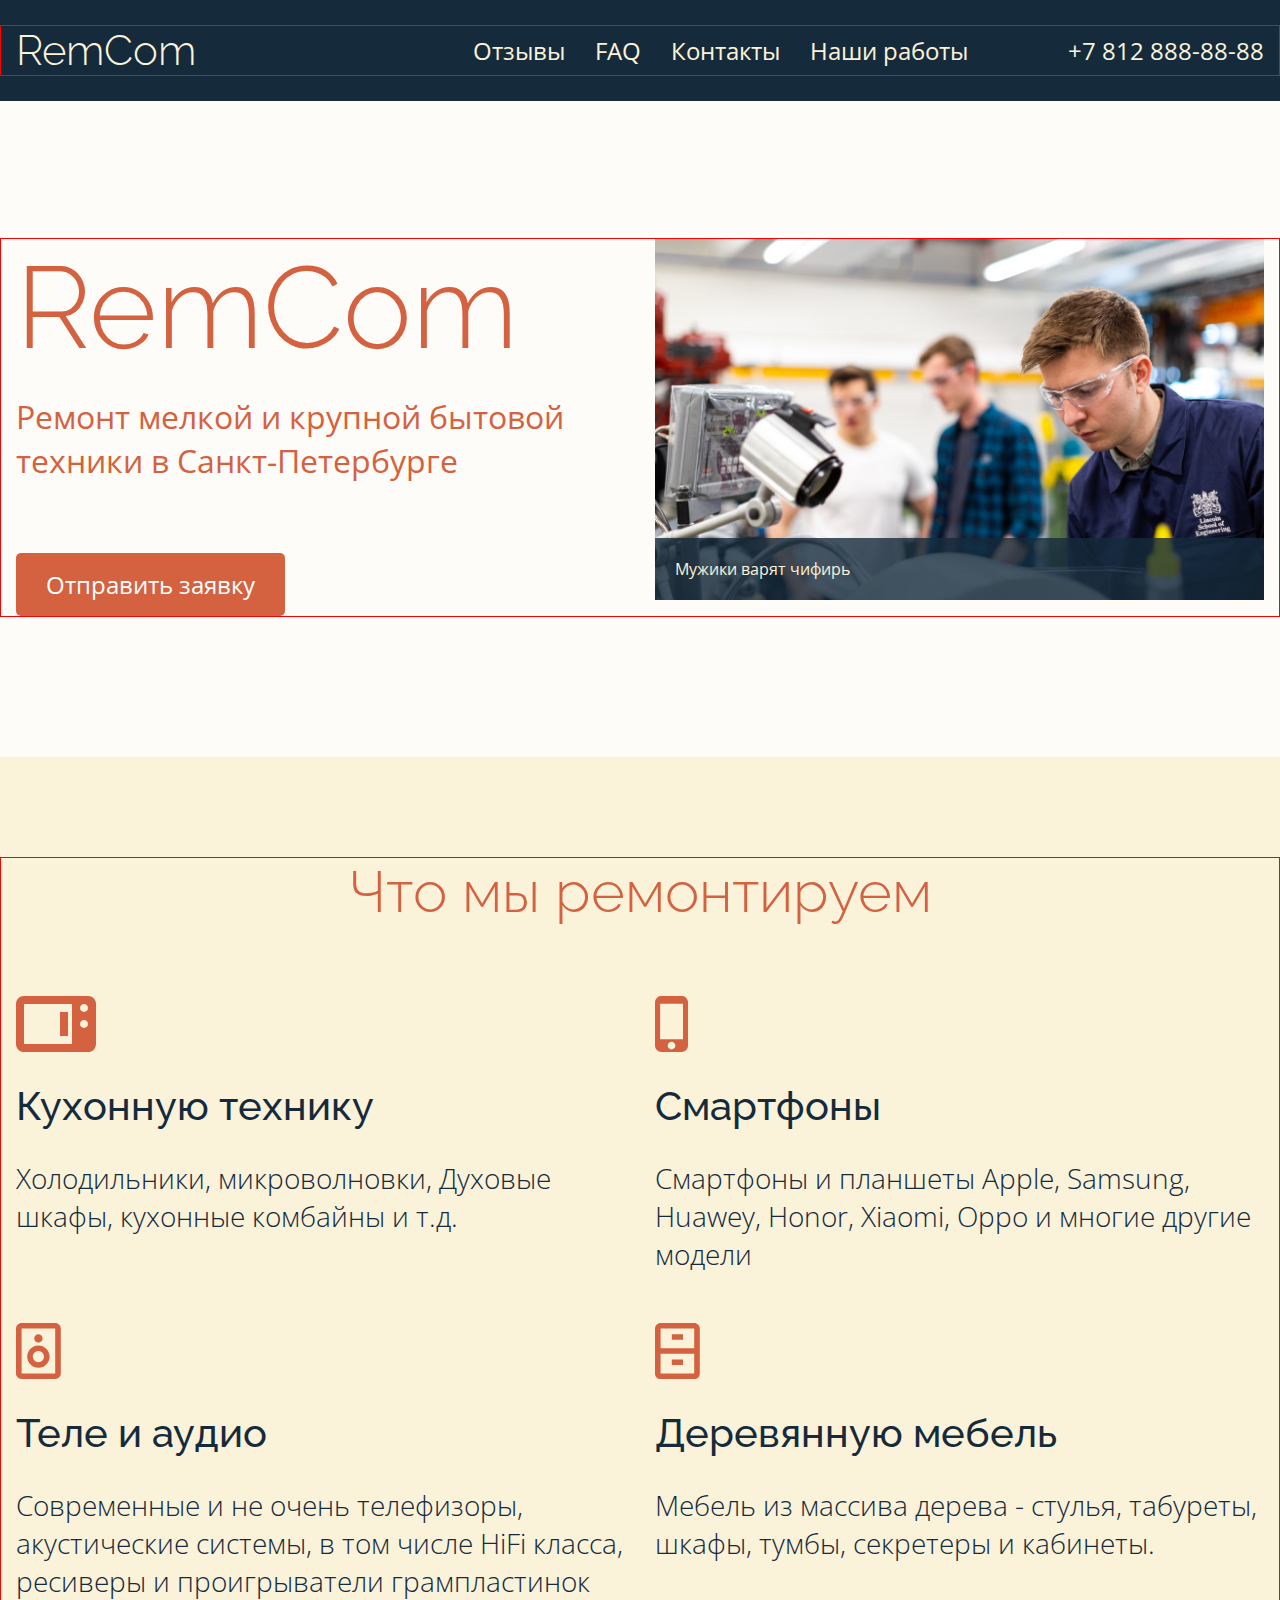
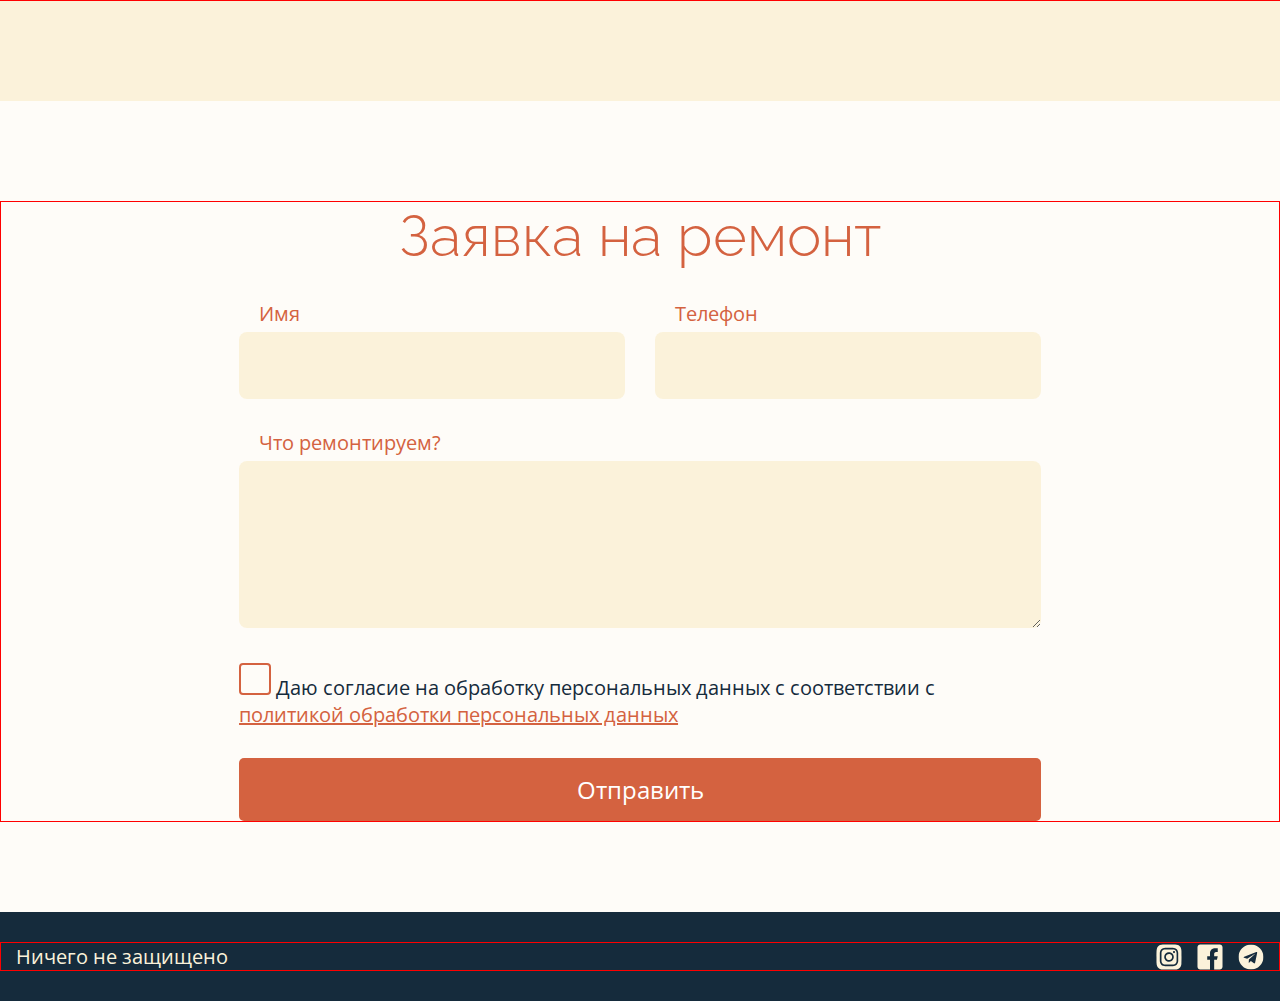
<file: www/index.html>
<!doctype html>
<html lang="ru">

<head>
  <meta charset="UTF-8">
  <meta name="viewport" content="width=device-width, initial-scale=1.0">
  <title>RemCom - главная</title>
  <link rel="stylesheet" href="style/style.css">
</head>

<body>
  <header class="header">
    <div class="header-inner">
      <div class="header-wrap">
        <a href="index.html" class="header-logo">RemCom</a>
        <nav class="nav js-nav">
          <ul>
            <li>
              <a href="reviews.html">Отзывы</a>
            </li>
            <li>
              <a href="faq.html">FAQ</a>
            </li>
            <li>
              <a href="contacts.html">Контакты</a>
            </li>
            <li>
              <a href="works.html">Наши работы</a>
            </li>
          </ul>

        </nav>
        <a href="tel:+78128888888" class="header-phone">+7 812 888-88-88</a>
        <button class="header-burger js-header-burger">menu</button>
      </div>
    </div>
  </header>

  <main>
    <section class="promo">
      <div class="promo-inner">
        <div class="promo-wrap">
          <div class="promo-desc">
            <h1 class="promo-title">
              <span>RemCom</span>
              Ремонт мелкой и крупной бытовой техники в Санкт-Петербурге
            </h1>
            <a href="#" class="btn btn-promo-desc">Отправить заявку</a>
          </div>
          <div class="promo-media">
            <figure class="promo-figure">
              <img src="images/promo-photo.jpg" alt="" class="promo-img">
              <figcaption class="promo-img-desc">Мужики варят чифирь</figcaption>
            </figure>
            <a href="#" class="btn btn-promo-media">Отправить заявку</a>
          </div>
        </div>
      </div>
    </section>

    <section class="services">
      <div class="services-inner">
        <h2 class="services-title">Что мы ремонтируем</h2>
        <ul class="services-list">
          <li class="services-item">
            <i class="services-icon" style="background-image: url('images/icon-microwave.svg');"></i>
            <h3 class="services-caption">Кухонную технику</h3>
            <p class="services-text">Холодильники, микроволновки,
              Духовые шкафы, кухонные комбайны и т.д.</p>
          </li>
          <li class="services-item">
            <i class="services-icon" style="background-image: url('images/icon-phone.svg');"></i>
            <h3 class="services-caption">Смартфоны</h3>
            <p class="services-text">Смартфоны и планшеты Apple, Samsung,
              Huawey, Honor, Xiaomi, Oppo и многие другие модели</p>
          </li>
          <li class="services-item">
            <i class="services-icon" style="background-image: url('images/icon-speaker.svg');"></i>
            <h3 class="services-caption">Теле и аудио</h3>
            <p class="services-text">Современные и не очень телефизоры, акустические системы, в том числе HiFi класса,
              ресиверы и проигрыватели грампластинок</p>
          </li>
          <li class="services-item">
            <i class="services-icon" style="background-image: url('images/icon-wood.svg');"></i>
            <h3 class="services-caption">Деревянную мебель</h3>
            <p class="services-text">Мебель из массива дерева - стулья, табуреты, шкафы, тумбы, секретеры и кабинеты.
            </p>
          </li>
        </ul>
      </div>
    </section>

    <section class="order">
      <div class="order-inner">
        <h2 class="order-title">Заявка на ремонт</h2>

        <form action="" class="form">
          <div class="form-field form-field-half">
            <label for="name" class="form-label">Имя</label>
            <input id="name" name="name" type="button" class="form-input">
          </div>
          <div class="form-field form-field-half">
            <label for="phone" class="form-label">Телефон</label>
            <input id="phone" name="phone" type="tel" class="form-input">
          </div>
          <div class="form-field">
            <label for="message" class="form-label">Что ремонтируем?</label>
            <textarea name="message" id="message" class="form-textarea"></textarea>
          </div>
          <div class="form-field">
            <input id="agree" name="agree" type="checkbox" class="form-checkbox">
            <label for="agree" class="form-checkbox-text">
              <i class="form-icon-check"></i>
              Даю согласие на обработку персональных данных с соответствии с
              <a href="#">политикой обработки персональных данных</a>
            </label>
          </div>
          <div class="form-field">
            <button type="submit" class="btn btn-full">Отправить</button>
          </div>
        </form>
      </div>
    </section>
  </main>

  <footer class="footer">
    <div class="footer-inner">
      <div class="footer-wrap">
        <p class="copyright">Ничего не защищено</p>
        <ul class="social">
          <li class="social-item">
            <a href="#" style="background-image: url('images/icon-insta.svg');" title="Листай нас в инсте*"
              class="social-link js-social-link"></a>
          </li>
          <li class="social-item">
            <a href="#" title="Подпишись на нас в Fb*" class="social-link js-social-link"
              style="background-image: url('images/icon-fb.svg');"></a>
          </li>
          <li class="social-item">
            <a href="#" title="Присоединяйся к нам в Telegram" class="social-link js-social-link"
              style="background-image: url('images/icon-telega.svg');"></a>
          </li>
        </ul>
      </div>
    </div>
  </footer>

  <script src="scripts/jquery-3.6.4.min.js"></script>
  <script src="scripts/slick.min.js"></script>
  <script src="scripts/script.js"></script>
</body>

</html>
</file>
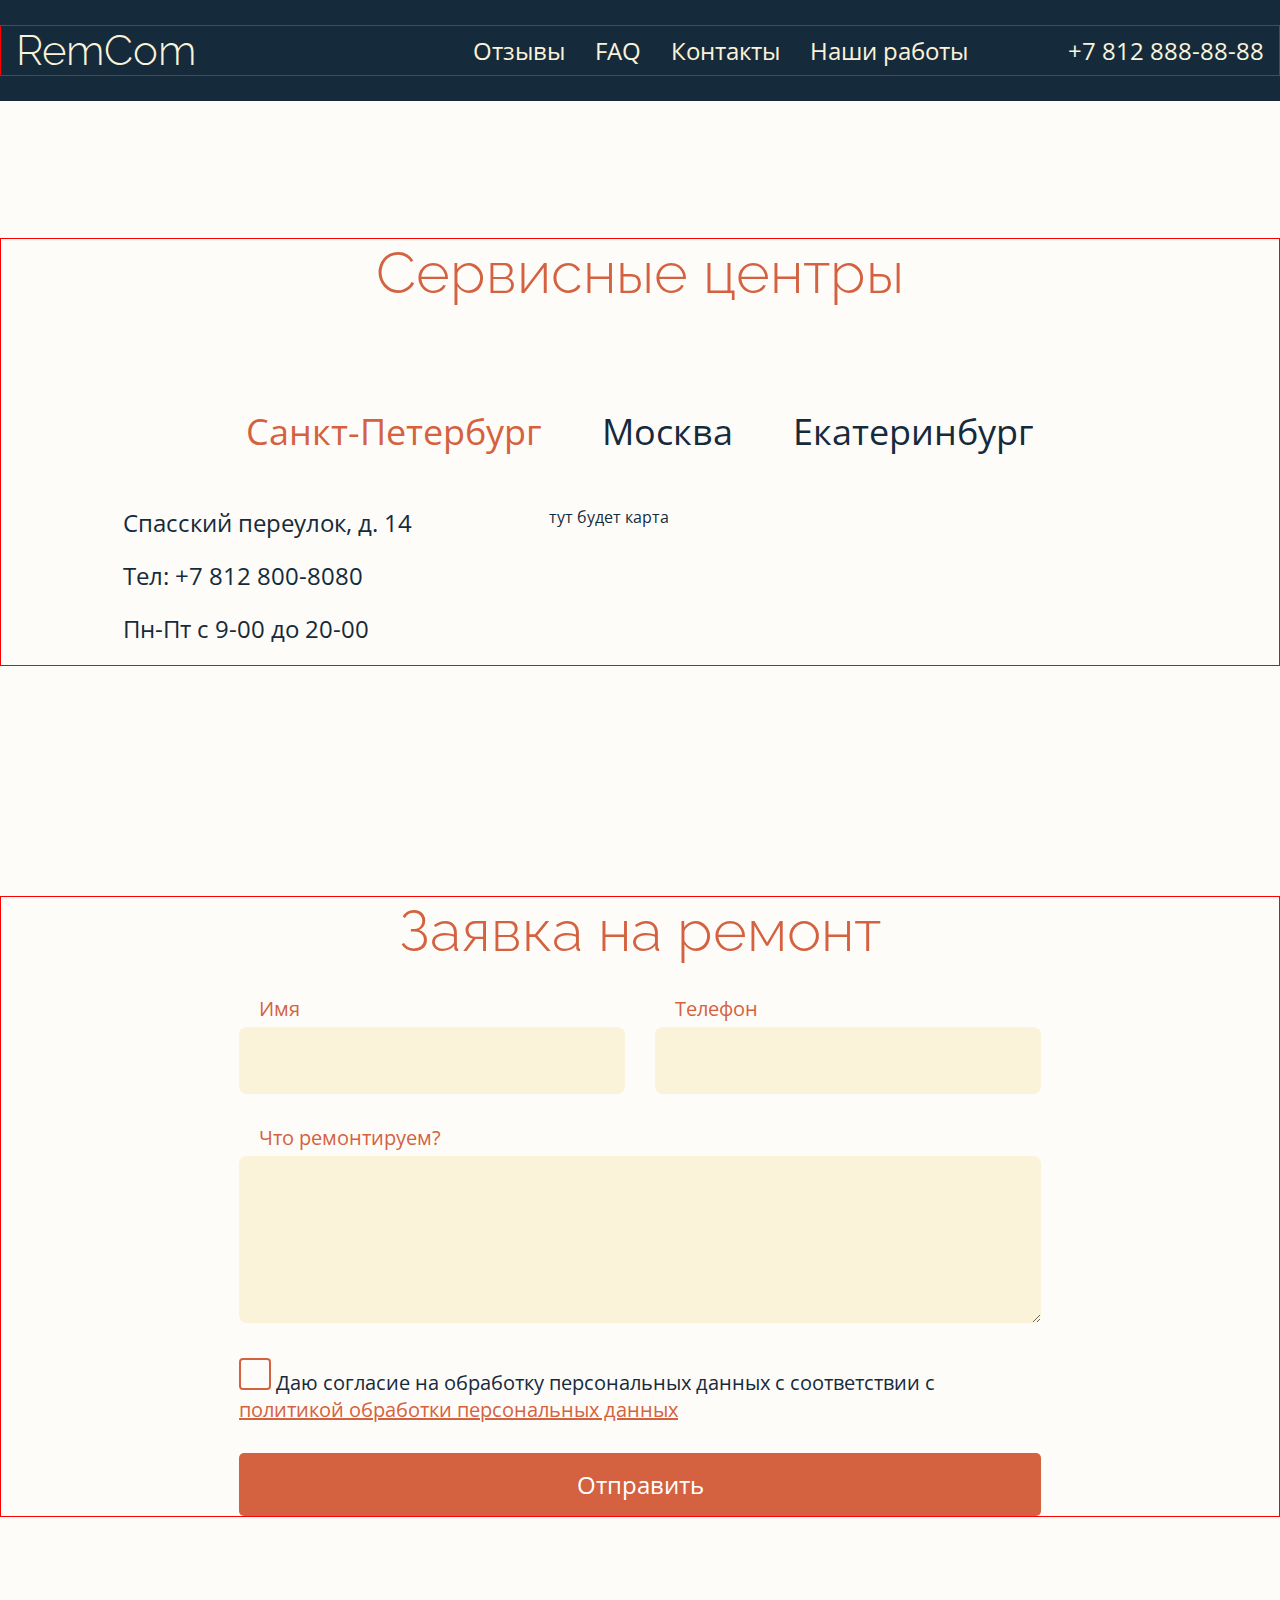
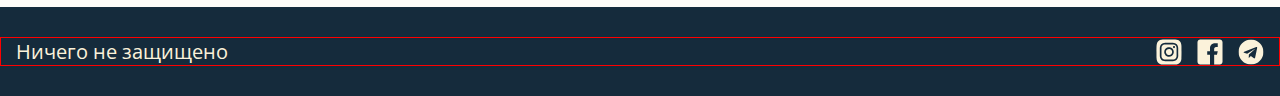
<file: www/contacts.html>
<!doctype html>
<html lang="ru">

<head>
  <meta charset="UTF-8">
  <meta name="viewport" content="width=device-width, initial-scale=1.0">
  <title>Контакты</title>
  <link rel="stylesheet" href="style/style.css">
</head>

<body>
  <header class="header">
    <div class="header-inner">
      <div class="header-wrap">
        <a href="index.html" class="header-logo">RemCom</a>
        <nav class="nav js-nav">
          <ul>
            <li>
              <a href="reviews.html">Отзывы</a>
            </li>
            <li>
              <a href="faq.html">FAQ</a>
            </li>
            <li>
              <a href="contacts.html">Контакты</a>
            </li>
            <li>
              <a href="works.html">Наши работы</a>
            </li>
          </ul>

        </nav>
        <a href="tel:+78128888888" class="header-phone">+7 812 888-88-88</a>
        <button class="header-burger js-header-burger">menu</button>
      </div>
    </div>
  </header>

  <main>
    <section class="contacts">
      <div class="contacts-inner">
        <h1 class="contacts-title">Сервисные центры</h1>

        <ul class="filter">
          <li class="filter-item">
            <a href="#" class="filter-link active js-tabs-link">Санкт-Петербург</a>
          </li>
          <li class="filter-item">
            <a href="#" class="filter-link js-tabs-link">Москва</a>
          </li>
          <li class="filter-item">
            <a href="#" class="filter-link js-tabs-link">Екатеринбург</a>
          </li>
        </ul>

        <div class="contact-item js-contacts-item active">
          <div class="contact-info">
            <p>Спасский переулок, д. 14</p>
            <p>Тел: <a href="tel:+78128008080">+7 812 800-8080</a></p>
            <p>Пн-Пт с 9-00 до 20-00</p>
          </div>
          <div class="contact-map">
            тут будет карта
          </div>
        </div>
        <div class="contact-item js-contacts-item">
          <div class="contact-info">
            <p>Московский переулок, д. 14</p>
            <p>Тел: <a href="tel:+78128008080">+7 812 800-8080</a></p>
            <p>Пн-Пт с 9-00 до 20-00</p>
          </div>
          <div class="contact-map">
            тут будет карта
          </div>
        </div>
        <div class="contact-item js-contacts-item">
          <div class="contact-info">
            <p>Екатеринбургский переулок, д. 14</p>
            <p>Тел: <a href="tel:+78128008080">+7 812 800-8080</a></p>
            <p>Пн-Пт с 9-00 до 20-00</p>
          </div>
          <div class="contact-map">
            тут будет карта
          </div>
        </div>
      </div>
    </section>

    <section class="order">
      <div class="order-inner">
        <h2 class="order-title">Заявка на ремонт</h2>

        <form action="" class="form">
          <div class="form-field form-field-half">
            <label for="name" class="form-label">Имя</label>
            <input id="name" name="name" type="button" class="form-input">
          </div>
          <div class="form-field form-field-half">
            <label for="phone" class="form-label">Телефон</label>
            <input id="phone" name="phone" type="tel" class="form-input">
          </div>
          <div class="form-field">
            <label for="message" class="form-label">Что ремонтируем?</label>
            <textarea name="message" id="message" class="form-textarea"></textarea>
          </div>
          <div class="form-field">
            <input id="agree" name="agree" type="checkbox" class="form-checkbox">
            <label for="agree" class="form-checkbox-text">
              <i class="form-icon-check"></i>
              Даю согласие на обработку персональных данных с соответствии с
              <a href="#">политикой обработки персональных данных</a>
            </label>
          </div>
          <div class="form-field">
            <button type="submit" class="btn btn-full">Отправить</button>
          </div>
        </form>
      </div>
    </section>
  </main>

  <footer class="footer">
    <div class="footer-inner">
      <div class="footer-wrap">
        <p class="copyright">Ничего не защищено</p>
        <ul class="social">
          <li class="social-item">
            <a href="#" style="background-image: url('images/icon-insta.svg');" title="Листай нас в инсте*"
              class="social-link"></a>
          </li>
          <li class="social-item">
            <a href="#" title="Подпишись на нас в Fb*" class="social-link"
              style="background-image: url('images/icon-fb.svg');"></a>
          </li>
          <li class="social-item">
            <a href="#" title="Присоединяйся к нам в Telegram" class="social-link"
              style="background-image: url('images/icon-telega.svg');"></a>
          </li>
        </ul>
      </div>
    </div>
  </footer>

  <script src="scripts/jquery-3.6.4.min.js"></script>
  <script src="scripts/slick.min.js"></script>
  <script src="scripts/script.js"></script>
</body>

</html>
</file>
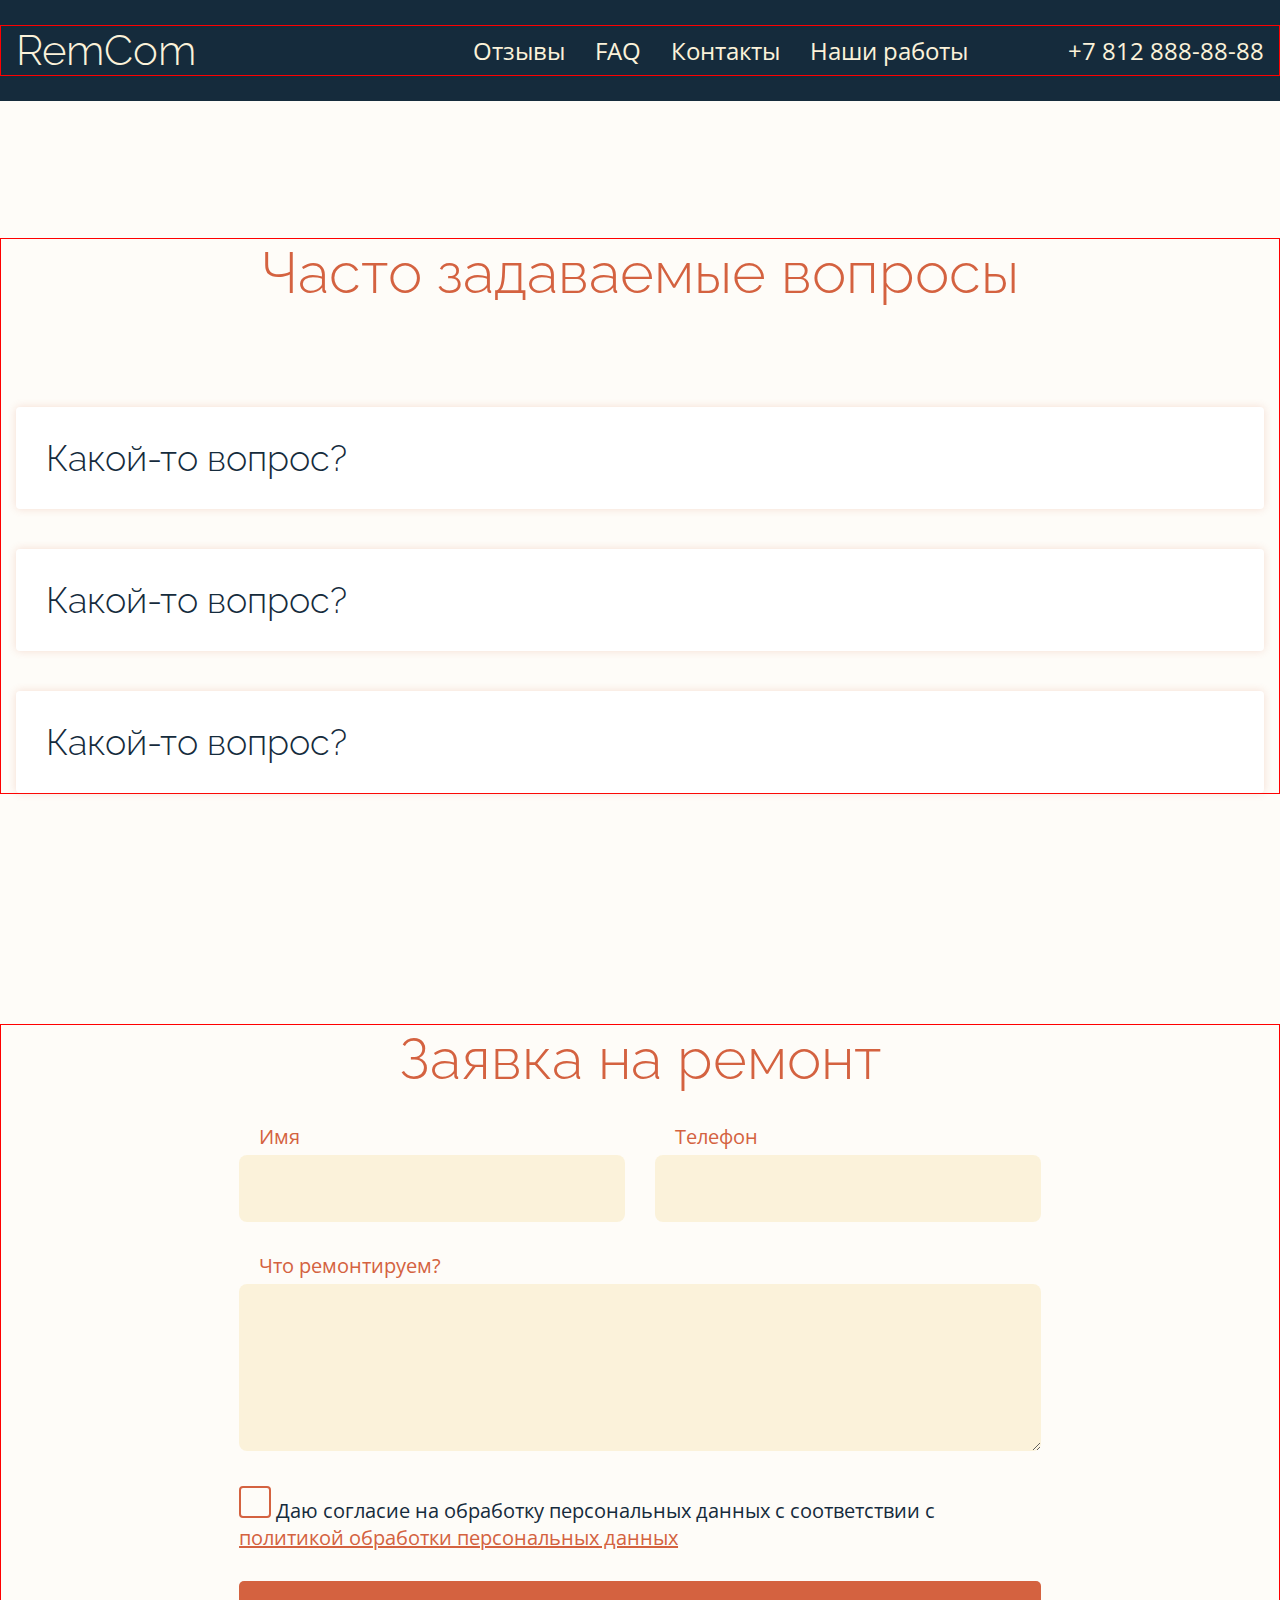
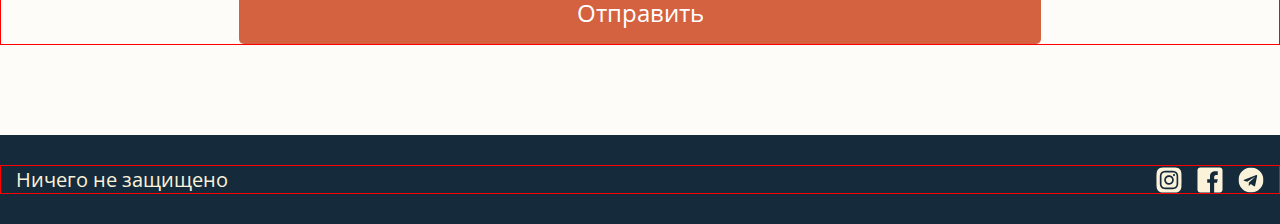
<file: www/faq.html>
<!doctype html>
<html lang="ru">

<head>
  <meta charset="UTF-8">
  <meta name="viewport" content="width=device-width, initial-scale=1.0">
  <title>FAQ</title>
  <link rel="stylesheet" href="style/style.css">
</head>

<body>
  <header class="header">
    <div class="header-inner">
      <div class="header-wrap">
        <a href="index.html" class="header-logo">RemCom</a>
        <nav class="nav js-nav">
          <ul>
            <li>
              <a href="reviews.html">Отзывы</a>
            </li>
            <li>
              <a href="faq.html">FAQ</a>
            </li>
            <li>
              <a href="contacts.html">Контакты</a>
            </li>
            <li>
              <a href="works.html">Наши работы</a>
            </li>
          </ul>

        </nav>
        <a href="tel:+78128888888" class="header-phone">+7 812 888-88-88</a>
        <button class="header-burger js-header-burger">menu</button>
      </div>
    </div>
  </header>

  <main>
    <section class="faq">
      <div class="faq-inner">
        <h1 class="faq-title">Часто задаваемые вопросы</h1>

        <div class="faq-content">

          <div class="accordion">
            <button class="accordion-btn js-accordion-btn">Какой-то вопрос?</button>
            <div class="accordion-answer">
              <p>Lorem ipsum dolor sit amet consectetur adipisicing elit. Aliquam sed ad, corrupti culpa eligendi
                assumenda odit aut sapiente optio? Est consectetur nostrum recusandae ut eaque, minus in explicabo?
                Dolorem, repellendus!</p>
            </div>
          </div>

          <div class="accordion">
            <button class="accordion-btn js-accordion-btn">Какой-то вопрос?</button>
            <div class="accordion-answer">
              <p>Lorem ipsum dolor sit amet consectetur adipisicing elit. Aliquam sed ad, corrupti culpa eligendi
                assumenda odit aut sapiente optio? Est consectetur nostrum recusandae ut eaque, minus in explicabo?
                Dolorem, repellendus!</p>
            </div>
          </div>

          <div class="accordion">
            <button class="accordion-btn js-accordion-btn">Какой-то вопрос?</button>
            <div class="accordion-answer">
              <p>Lorem ipsum dolor sit amet consectetur adipisicing elit. Aliquam sed ad, corrupti culpa eligendi
                assumenda odit aut sapiente optio? Est consectetur nostrum recusandae ut eaque, minus in explicabo?
                Dolorem, repellendus!</p>
            </div>
          </div>

        </div>
      </div>
    </section>

    <section class="order">
      <div class="order-inner">
        <h2 class="order-title">Заявка на ремонт</h2>

        <form action="" class="form">
          <div class="form-field form-field-half">
            <label for="name" class="form-label">Имя</label>
            <input id="name" name="name" type="button" class="form-input">
          </div>
          <div class="form-field form-field-half">
            <label for="phone" class="form-label">Телефон</label>
            <input id="phone" name="phone" type="tel" class="form-input">
          </div>
          <div class="form-field">
            <label for="message" class="form-label">Что ремонтируем?</label>
            <textarea name="message" id="message" class="form-textarea"></textarea>
          </div>
          <div class="form-field">
            <input id="agree" name="agree" type="checkbox" class="form-checkbox">
            <label for="agree" class="form-checkbox-text">
              <i class="form-icon-check"></i>
              Даю согласие на обработку персональных данных с соответствии с
              <a href="#">политикой обработки персональных данных</a>
            </label>
          </div>
          <div class="form-field">
            <button type="submit" class="btn btn-full">Отправить</button>
          </div>
        </form>
      </div>
    </section>
  </main>

  <footer class="footer">
    <div class="footer-inner">
      <div class="footer-wrap">
        <p class="copyright">Ничего не защищено</p>
        <ul class="social">
          <li class="social-item">
            <a href="#" style="background-image: url('images/icon-insta.svg');" title="Листай нас в инсте*"
              class="social-link"></a>
          </li>
          <li class="social-item">
            <a href="#" title="Подпишись на нас в Fb*" class="social-link"
              style="background-image: url('images/icon-fb.svg');"></a>
          </li>
          <li class="social-item">
            <a href="#" title="Присоединяйся к нам в Telegram" class="social-link"
              style="background-image: url('images/icon-telega.svg');"></a>
          </li>
        </ul>
      </div>
    </div>
  </footer>

  <script src="scripts/jquery-3.6.4.min.js"></script>
  <script src="scripts/slick.min.js"></script>
  <script src="scripts/script.js"></script>
</body>

</html>
</file>
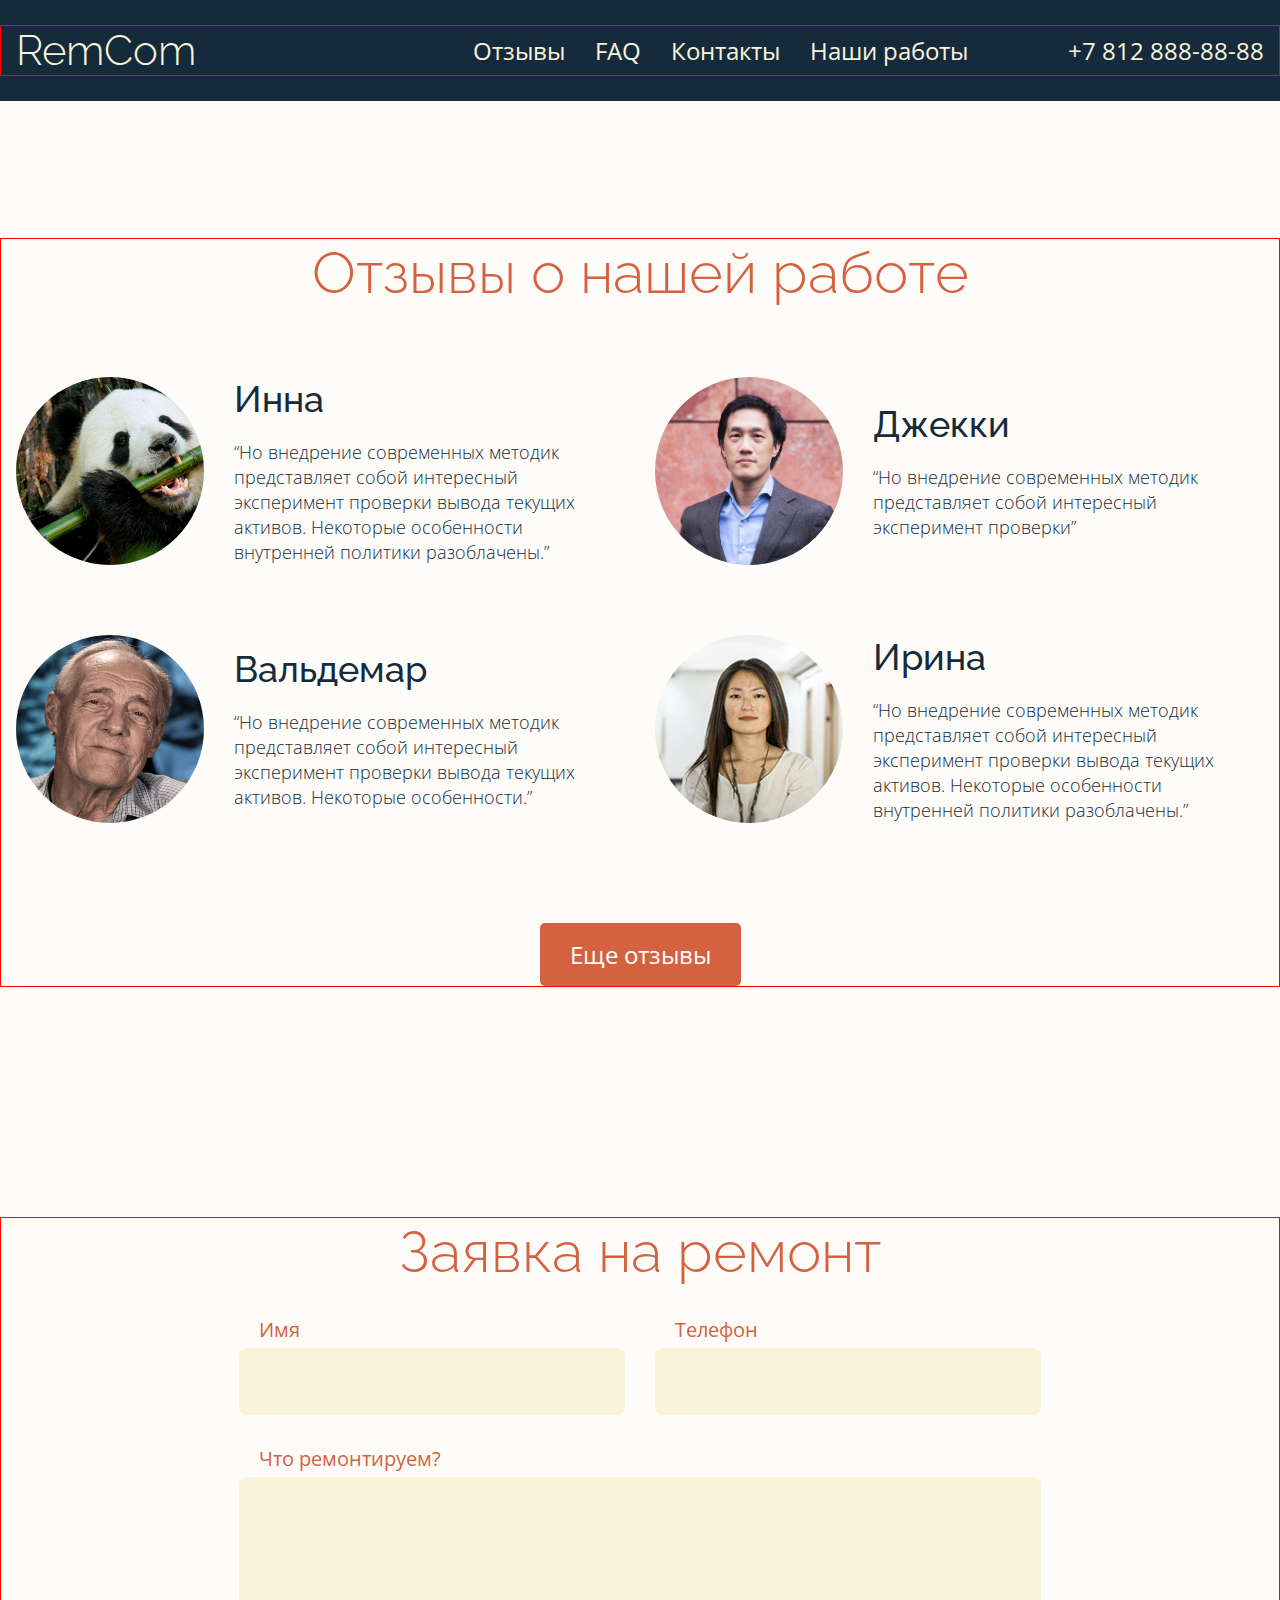
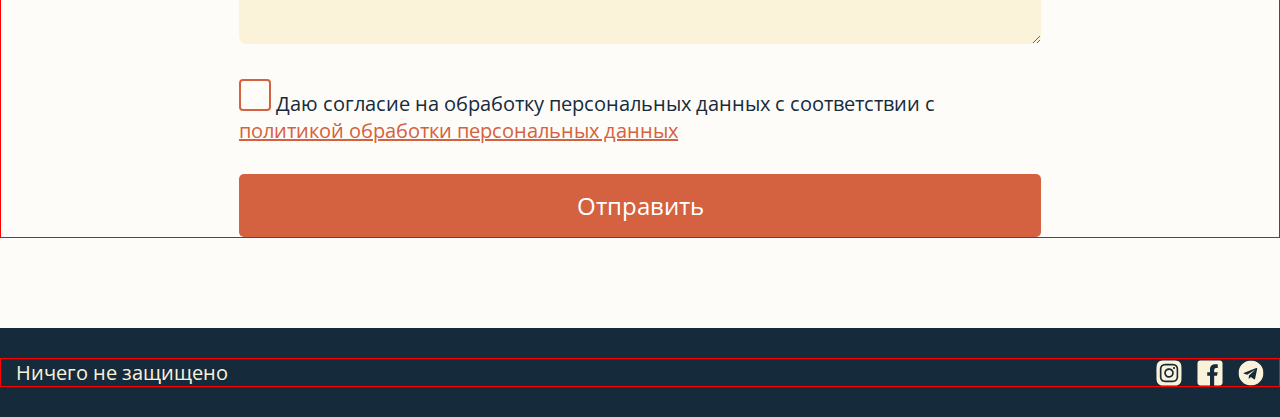
<file: www/reviews.html>
<!doctype html>
<html lang="ru">

<head>
  <meta charset="UTF-8">
  <meta name="viewport" content="width=device-width, initial-scale=1.0">
  <title>Отзывы</title>
  <link rel="stylesheet" href="style/style.css">
</head>

<body>
  <header class="header">
    <div class="header-inner">
      <div class="header-wrap">
        <a href="index.html" class="header-logo">RemCom</a>
        <nav class="nav js-nav">
          <ul>
            <li>
              <a href="reviews.html">Отзывы</a>
            </li>
            <li>
              <a href="faq.html">FAQ</a>
            </li>
            <li>
              <a href="contacts.html">Контакты</a>
            </li>
            <li>
              <a href="works.html">Наши работы</a>
            </li>
          </ul>

        </nav>
        <a href="tel:+78128888888" class="header-phone">+7 812 888-88-88</a>
        <button class="header-burger js-header-burger">menu</button>
      </div>
    </div>
  </header>

  <main>
    <section class="reviews">
      <div class="reviews-inner">
        <h1 class="reviews-title">Отзывы о нашей работе</h1>

        <div class="reviews-wrap js-reviews-wrap">
          <div class="reviews-item">
            <img src="images/ava-panda.jpg" alt="" class="reviews-ava" />
            <div class="reviews-text">
              <strong class="reviews-name">Инна</strong>
              <blockquote class="reviews-quote">
                “Но внедрение современных методик представляет собой
                интересный эксперимент проверки вывода текущих активов.
                Некоторые особенности внутренней политики разоблачены.”
              </blockquote>
            </div>
          </div>
          <div class="reviews-item">
            <img src="images/ava-jekki.png" alt="" class="reviews-ava" />
            <div class="reviews-text">
              <strong class="reviews-name">Джекки</strong>
              <blockquote class="reviews-quote">
                “Но внедрение современных методик представляет собой
                интересный эксперимент проверки”
              </blockquote>
            </div>
          </div>
          <div class="reviews-item">
            <img src="images/ava-valdo.png" alt="" class="reviews-ava" />
            <div class="reviews-text">
              <strong class="reviews-name">Вальдемар</strong>
              <blockquote class="reviews-quote">
                “Но внедрение современных методик представляет собой
                интересный эксперимент проверки вывода текущих активов.
                Некоторые особенности.”
              </blockquote>
            </div>
          </div>
          <div class="reviews-item">
            <img src="images/ava-ira.png" alt="" class="reviews-ava" />
            <div class="reviews-text">
              <strong class="reviews-name">Ирина</strong>
              <blockquote class="reviews-quote">
                “Но внедрение современных методик представляет собой
                интересный эксперимент проверки вывода текущих активов.
                Некоторые особенности внутренней политики разоблачены.”
              </blockquote>
            </div>
          </div>
        </div>
        <div class="reviews-btn">
          <button class="btn js-reviews-btn">
            <i class="btn-preloader"></i>
            Еще отзывы
          </button>
        </div>
      </div>
    </section>

    <section class="order">
      <div class="order-inner">
        <h2 class="order-title">Заявка на ремонт</h2>

        <form action="" class="form">
          <div class="form-field form-field-half">
            <label for="name" class="form-label">Имя</label>
            <input disabled id="name" name="name" type="button" class="form-input">
          </div>
          <div class="form-field form-field-half">
            <label for="phone" class="form-label">Телефон</label>
            <input id="phone" name="phone" type="tel" class="form-input">
          </div>
          <div class="form-field">
            <label for="message" class="form-label">Что ремонтируем?</label>
            <textarea name="message" id="message" class="form-textarea"></textarea>
          </div>
          <div class="form-field">
            <input id="agree" name="agree" type="checkbox" class="form-checkbox">
            <label for="agree" class="form-checkbox-text">
              <i class="form-icon-check"></i>
              Даю согласие на обработку персональных данных с соответствии с
              <a href="#">политикой обработки персональных данных</a>
            </label>
          </div>
          <div class="form-field">
            <button type="submit" class="btn btn-full">Отправить</button>
          </div>
        </form>
      </div>
    </section>
  </main>

  <footer class="footer">
    <div class="footer-inner">
      <div class="footer-wrap">
        <p class="copyright">Ничего не защищено</p>
        <ul class="social">
          <li class="social-item">
            <a href="#" style="background-image: url('images/icon-insta.svg');" title="Листай нас в инсте*"
              class="social-link"></a>
          </li>
          <li class="social-item">
            <a href="#" title="Подпишись на нас в Fb*" class="social-link"
              style="background-image: url('images/icon-fb.svg');"></a>
          </li>
          <li class="social-item">
            <a href="#" title="Присоединяйся к нам в Telegram" class="social-link"
              style="background-image: url('images/icon-telega.svg');"></a>
          </li>
        </ul>
      </div>
    </div>
  </footer>

  <script src="scripts/jquery-3.6.4.min.js"></script>
  <script src="scripts/slick.min.js"></script>
  <script src="scripts/script.js"></script>
</body>

</html>
</file>
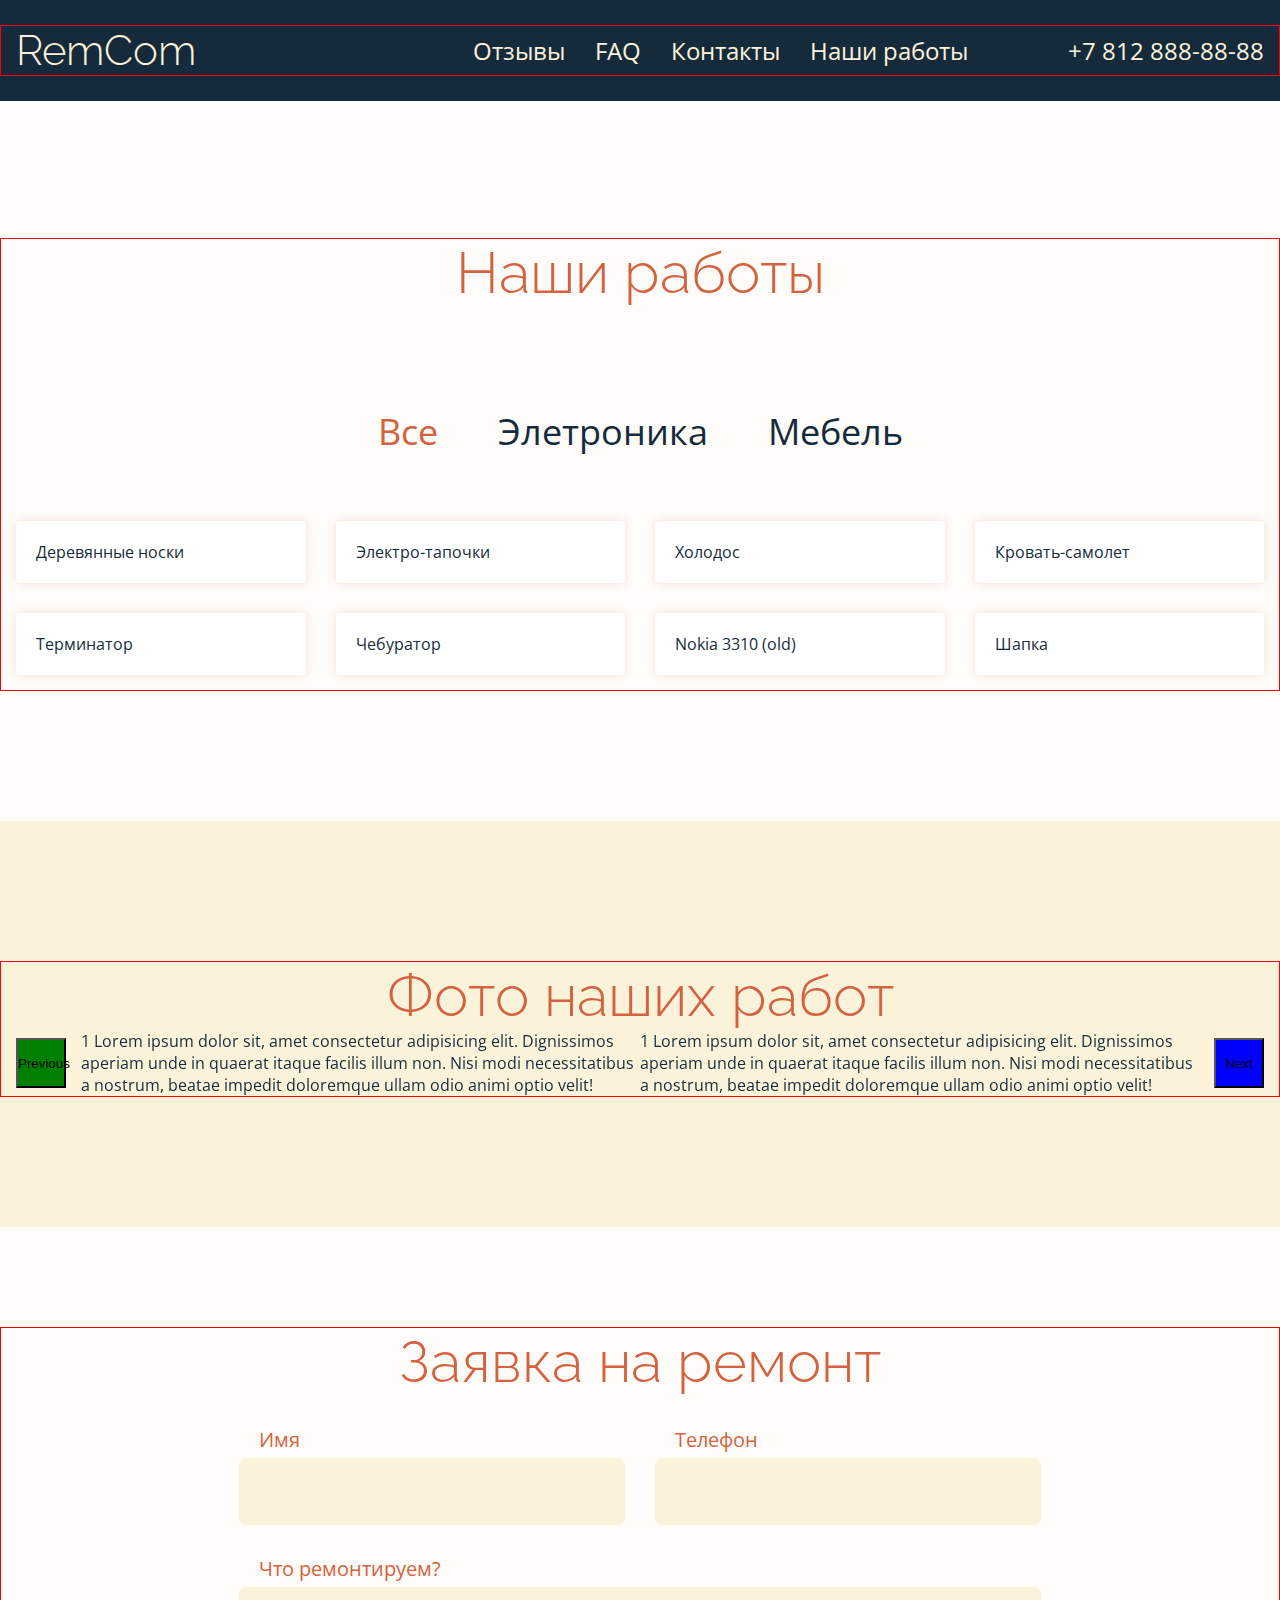
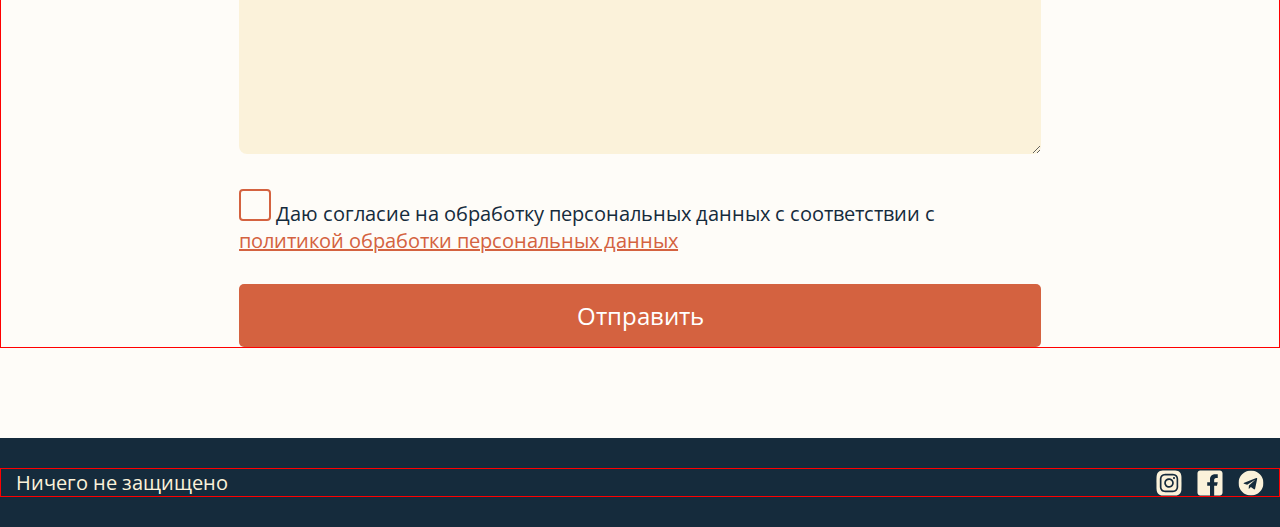
<file: www/works.html>
<!doctype html>
<html lang="ru">

<head>
  <meta charset="UTF-8">
  <meta name="viewport" content="width=device-width, initial-scale=1.0">
  <title>Наши работы</title>
  <link rel="stylesheet" href="style/style.css">
</head>

<body>
  <header class="header">
    <div class="header-inner">
      <div class="header-wrap">
        <a href="index.html" class="header-logo">RemCom</a>
        <nav class="nav js-nav">
          <ul>
            <li>
              <a href="reviews.html">Отзывы</a>
            </li>
            <li>
              <a href="faq.html">FAQ</a>
            </li>
            <li>
              <a href="contacts.html">Контакты</a>
            </li>
            <li>
              <a href="works.html">Наши работы</a>
            </li>
          </ul>

        </nav>
        <a href="tel:+78128888888" class="header-phone">+7 812 888-88-88</a>
        <button class="header-burger js-header-burger">menu</button>
      </div>
    </div>
  </header>

  <main>
    <section class="works">
      <div class="works-inner">
        <h1 class="works-title">Наши работы</h1>

        <ul class="filter">
          <li class="filter-item">
            <a href="" class="filter-link active js-works-filter" data-filter="all">Все</a>
          </li>
          <li class="filter-item">
            <a href="" class="filter-link js-works-filter" data-filter="electro">Элетроника</a>
          </li>
          <li class="filter-item">
            <a href="" class="filter-link js-works-filter" data-filter="wood">Мебель</a>
          </li>
        </ul>

        <ul class="works-list">
          <li class="works-item js-works-item" data-type="wood">
            <div class="works-card">
              Деревянные носки
            </div>
          </li>
          <li class="works-item js-works-item" data-type="electro">
            <div class="works-card">
              Электро-тапочки
            </div>
          </li>
          <li class="works-item js-works-item" data-type="electro">
            <div class="works-card">
              Холодос
            </div>
          </li>
          <li class="works-item js-works-item" data-type="electro">
            <div class="works-card">
              Кровать-самолет
            </div>
          </li>
          <li class="works-item js-works-item" data-type="wood">
            <div class="works-card">
              Терминатор
            </div>
          </li>
          <li class="works-item js-works-item" data-type="electro">
            <div class="works-card">
              Чебуратор
            </div>
          </li>
          <li class="works-item js-works-item" data-type="wood">
            <div class="works-card">
              Nokia 3310 (old)
            </div>
          </li>
          <li class="works-item js-works-item" data-type="wood">
            <div class="works-card">
              Шапка
            </div>
          </li>
        </ul>

      </div>
    </section>

    <section class="gallery">
      <div class="gallery-inner">
        <h2 class="gallery-title">Фото наших работ</h2>

        <div class="slider js-slider">
          <div class="slider-item">
            <div class="row">
              <div class="col">
                <p>1 Lorem ipsum dolor sit, amet consectetur adipisicing elit. Dignissimos aperiam unde in quaerat
                  itaque
                  facilis illum non. Nisi modi necessitatibus a nostrum, beatae impedit doloremque ullam odio animi
                  optio
                  velit!</p>
              </div>
              <div class="col">
                <p>1 Lorem ipsum dolor sit, amet consectetur adipisicing elit. Dignissimos aperiam unde in quaerat
                  itaque
                  facilis illum non. Nisi modi necessitatibus a nostrum, beatae impedit doloremque ullam odio animi
                  optio
                  velit!</p>
              </div>
            </div>

          </div>
          <div class="slider-item">
            <p>2 Lorem ipsum dolor sit, amet consectetur adipisicing elit. Dignissimos aperiam unde in quaerat itaque
              facilis illum non. Nisi modi necessitatibus a nostrum, beatae impedit doloremque ullam odio animi optio
              velit!</p>
          </div>
          <div class="slider-item">
            <p>3 Lorem ipsum dolor sit, amet consectetur adipisicing elit. Dignissimos aperiam unde in quaerat itaque
              facilis illum non. Nisi modi necessitatibus a nostrum, beatae impedit doloremque ullam odio animi optio
              velit!</p>
          </div>
        </div>
      </div>
    </section>

    <section class="order">
      <div class="order-inner">
        <h2 class="order-title">Заявка на ремонт</h2>

        <form action="" class="form">
          <div class="form-field form-field-half">
            <label for="name" class="form-label">Имя</label>
            <input id="name" name="name" type="button" class="form-input">
          </div>
          <div class="form-field form-field-half">
            <label for="phone" class="form-label">Телефон</label>
            <input id="phone" name="phone" type="tel" class="form-input">
          </div>
          <div class="form-field">
            <label for="message" class="form-label">Что ремонтируем?</label>
            <textarea name="message" id="message" class="form-textarea"></textarea>
          </div>
          <div class="form-field">
            <input id="agree" name="agree" type="checkbox" class="form-checkbox">
            <label for="agree" class="form-checkbox-text">
              <i class="form-icon-check"></i>
              Даю согласие на обработку персональных данных с соответствии с
              <a href="#">политикой обработки персональных данных</a>
            </label>
          </div>
          <div class="form-field">
            <button type="submit" class="btn btn-full">Отправить</button>
          </div>
        </form>
      </div>
    </section>
  </main>

  <footer class="footer">
    <div class="footer-inner">
      <div class="footer-wrap">
        <p class="copyright">Ничего не защищено</p>
        <ul class="social">
          <li class="social-item">
            <a href="#" style="background-image: url('images/icon-insta.svg');" title="Листай нас в инсте*"
              class="social-link"></a>
          </li>
          <li class="social-item">
            <a href="#" title="Подпишись на нас в Fb*" class="social-link"
              style="background-image: url('images/icon-fb.svg');"></a>
          </li>
          <li class="social-item">
            <a href="#" title="Присоединяйся к нам в Telegram" class="social-link"
              style="background-image: url('images/icon-telega.svg');"></a>
          </li>
        </ul>
      </div>
    </div>
  </footer>


  <script src="scripts/jquery-3.6.4.min.js"></script>
  <script src="scripts/slick.min.js"></script>
  <script src="scripts/script.js"></script>


</body>

</html>
</file>
<file: www/style/style.css>
/* open-sans-300 - cyrillic_latin */
@font-face {
  font-display: swap;
  /* Check https://developer.mozilla.org/en-US/docs/Web/CSS/@font-face/font-display for other options. */
  font-family: "Open Sans";
  font-style: normal;
  font-weight: 300;
  src: url("../fonts/open-sans-v34-cyrillic_latin-300.woff2") format("woff2"), url("../fonts/open-sans-v34-cyrillic_latin-300.woff") format("woff");
  /* Chrome 5+, Firefox 3.6+, IE 9+, Safari 5.1+ */
}
/* open-sans-regular - cyrillic_latin */
@font-face {
  font-display: swap;
  /* Check https://developer.mozilla.org/en-US/docs/Web/CSS/@font-face/font-display for other options. */
  font-family: "Open Sans";
  font-style: normal;
  font-weight: 400;
  src: url("../fonts/open-sans-v34-cyrillic_latin-regular.woff2") format("woff2"), url("../fonts/open-sans-v34-cyrillic_latin-regular.woff") format("woff");
  /* Chrome 5+, Firefox 3.6+, IE 9+, Safari 5.1+ */
}
/* raleway-300 - cyrillic_latin */
@font-face {
  font-display: swap;
  /* Check https://developer.mozilla.org/en-US/docs/Web/CSS/@font-face/font-display for other options. */
  font-family: "Raleway";
  font-style: normal;
  font-weight: 300;
  src: url("../fonts/raleway-v28-cyrillic_latin-300.woff2") format("woff2"), url("../fonts/raleway-v28-cyrillic_latin-300.woff") format("woff");
  /* Chrome 5+, Firefox 3.6+, IE 9+, Safari 5.1+ */
}
/* raleway-500 - cyrillic_latin */
@font-face {
  font-display: swap;
  /* Check https://developer.mozilla.org/en-US/docs/Web/CSS/@font-face/font-display for other options. */
  font-family: "Raleway";
  font-style: normal;
  font-weight: 500;
  src: url("../fonts/raleway-v28-cyrillic_latin-500.woff2") format("woff2"), url("../fonts/raleway-v28-cyrillic_latin-500.woff") format("woff");
  /* Chrome 5+, Firefox 3.6+, IE 9+, Safari 5.1+ */
}
* {
  margin: 0;
  padding: 0;
  box-sizing: border-box;
}

body {
  padding-top: 98px;
  font-family: "Open Sans", sans-serif;
  color: #152B3C;
}
@media (max-width: 767px) {
  body {
    padding-top: 50px;
  }
}

img {
  display: block;
  max-width: 100%;
}

/* Slider */
.slick-slider {
  position: relative;
  display: block;
  box-sizing: border-box;
  -webkit-touch-callout: none;
  -webkit-user-select: none;
  -khtml-user-select: none;
  -moz-user-select: none;
  -ms-user-select: none;
  user-select: none;
  -ms-touch-action: pan-y;
  touch-action: pan-y;
  -webkit-tap-highlight-color: transparent;
}

.slick-list {
  position: relative;
  overflow: hidden;
  display: block;
  margin: 0;
  padding: 0;
}
.slick-list:focus {
  outline: none;
}
.slick-list.dragging {
  cursor: pointer;
  cursor: hand;
}

.slick-slider .slick-track,
.slick-slider .slick-list {
  -webkit-transform: translate3d(0, 0, 0);
  -moz-transform: translate3d(0, 0, 0);
  -ms-transform: translate3d(0, 0, 0);
  -o-transform: translate3d(0, 0, 0);
  transform: translate3d(0, 0, 0);
}

.slick-track {
  position: relative;
  left: 0;
  top: 0;
  display: block;
  margin-left: auto;
  margin-right: auto;
}
.slick-track:before, .slick-track:after {
  content: "";
  display: table;
}
.slick-track:after {
  clear: both;
}
.slick-loading .slick-track {
  visibility: hidden;
}

.slick-slide {
  float: left;
  height: 100%;
  min-height: 1px;
  display: none;
}
[dir=rtl] .slick-slide {
  float: right;
}
.slick-slide img {
  display: block;
}
.slick-slide.slick-loading img {
  display: none;
}
.slick-slide.dragging img {
  pointer-events: none;
}
.slick-initialized .slick-slide {
  display: block;
}
.slick-loading .slick-slide {
  visibility: hidden;
}
.slick-vertical .slick-slide {
  display: block;
  height: auto;
  border: 1px solid transparent;
}

.slick-arrow.slick-hidden {
  display: none;
}

.header {
  position: fixed;
  top: 0;
  left: 0;
  z-index: 1000;
  width: 100%;
  padding: 25px 0;
  color: #FBF2DA;
  background-color: #152B3C;
}
@media (max-width: 1279px) {
  .header {
    padding: 28px 0;
  }
}
@media (max-width: 767px) {
  .header {
    padding: 4px 0;
  }
}

.header-inner {
  max-width: 1308px;
  margin: 0 auto;
  padding: 0 15px;
  border: 1px solid red;
}

.header-wrap {
  display: flex;
  align-items: center;
}

.header-logo {
  margin-right: auto;
  font-family: "Raleway", sans-serif;
  font-style: normal;
  font-weight: 300;
  font-size: 42px;
  line-height: 49px;
  color: #FBF2DA;
  text-decoration: none;
}
@media (max-width: 1279px) {
  .header-logo {
    font-size: 36px;
    line-height: 42px;
  }
}
@media (max-width: 767px) {
  .header-logo {
    font-size: 24px;
    line-height: 28px;
  }
}

.header-phone {
  margin-left: 100px;
  font-size: 24px;
  line-height: 33px;
  color: inherit;
  text-decoration: none;
}
@media (max-width: 767px) {
  .header-phone {
    display: none;
  }
}

.header-burger {
  display: none;
}
@media (max-width: 1279px) {
  .header-burger {
    display: block;
    width: 45px;
    height: 45px;
    margin-left: 35px;
  }
}

@media (min-width: 1280px) {
  .nav {
    display: block !important;
  }
}
@media (max-width: 1279px) {
  .nav {
    display: none;
    position: absolute;
    top: 100%;
    left: 0;
    width: 100%;
    padding: 20px 0;
    background-color: #152B3C;
    border-top: 1px solid #FBF2DA;
  }
}
.nav ul {
  display: flex;
  list-style: none;
}
@media (max-width: 1279px) {
  .nav ul {
    justify-content: center;
  }
}
@media (max-width: 767px) {
  .nav ul {
    flex-direction: column;
    align-items: center;
  }
}
.nav li {
  margin-left: 30px;
}
@media (max-width: 1279px) {
  .nav li {
    margin: 0 15px;
  }
}
@media (max-width: 767px) {
  .nav li {
    margin: 10px;
  }
}
.nav a {
  font-size: 24px;
  line-height: 33px;
  color: #FBF2DA;
  text-decoration: none;
  transition: all 0.3s;
}
.nav a:hover {
  color: #D46240;
}

.promo {
  padding: 140px 0;
  background-color: rgba(251, 242, 218, 0.2);
  background-image: url("https://zooclub.ru/attach/52000/52140.jpg");
  background-position: 0 -100%;
  background-size: cover;
  background-repeat: no-repeat;
  transition: all 3s;
}
@media (max-width: 1279px) {
  .promo {
    padding: 90px 0;
  }
}
@media (max-width: 767px) {
  .promo {
    padding: 60px 0;
    text-align: center;
  }
}
.promo:hover {
  background-position: 0 0;
}

.promo-inner {
  max-width: 1308px;
  margin: 0 auto;
  padding: 0 15px;
  border: 1px solid red;
}

.promo-wrap {
  display: flex;
}
@media (max-width: 767px) {
  .promo-wrap {
    display: block;
  }
}

.promo-desc {
  flex-basis: 50%;
  padding-right: 15px;
}
@media (max-width: 767px) {
  .promo-desc {
    padding-right: 0;
  }
}

.promo-title {
  margin-bottom: 70px;
  color: #D46240;
  font-weight: 400;
  font-size: 32px;
  line-height: 44px;
}
@media (max-width: 1279px) {
  .promo-title {
    margin-bottom: 40px;
    font-size: 24px;
    line-height: 33px;
  }
}
@media (max-width: 767px) {
  .promo-title {
    font-size: 18px;
    line-height: 25px;
  }
}
.promo-title span {
  display: block;
  margin-bottom: 20px;
  font-family: "Raleway", sans-serif;
  font-size: 116px;
  line-height: 136px;
  font-weight: 300;
}
@media (max-width: 1279px) {
  .promo-title span {
    font-size: 64px;
    line-height: 75px;
  }
}
@media (max-width: 767px) {
  .promo-title span {
    margin-bottom: 10px;
    font-size: 53px;
    line-height: 63px;
  }
}

.promo-media {
  flex-basis: 50%;
  padding-left: 15px;
}
@media (max-width: 767px) {
  .promo-media {
    padding-left: 0;
  }
}

.promo-figure {
  position: relative;
}

.promo-img-desc {
  position: absolute;
  left: 0;
  bottom: 0;
  width: 100%;
  padding: 20px;
  color: #FBF2DA;
  background-color: rgba(21, 43, 60, 0.8);
}

.btn {
  display: inline-block;
  padding: 15px 30px;
  color: #fff;
  font-family: inherit;
  text-align: center;
  font-size: 24px;
  line-height: 33px;
  background-color: #D46240;
  text-decoration: none;
  border-radius: 5px;
  border: none;
  cursor: pointer;
}

.btn-full {
  width: 100%;
}

@media (max-width: 767px) {
  .btn-promo-desc {
    display: none;
  }
}

.btn-promo-media {
  display: none;
}
@media (max-width: 767px) {
  .btn-promo-media {
    display: inline-block;
    margin-top: 50px;
  }
}

.btn-preloader {
  display: none;
}

.btn-loading {
  position: relative;
}
.btn-loading .btn-preloader {
  position: absolute;
  top: 0;
  right: 0;
  bottom: 0;
  left: 0;
  margin: auto;
  display: block;
  width: 50px;
  height: 50px;
  background-image: url("../images/preloader.png");
  background-position: center;
  background-repeat: no-repeat;
  background-size: contain;
  animation: spin 0.5s infinite linear;
}

@keyframes spin {
  from {
    transform: rotate(0);
  }
  to {
    transform: rotate(360deg);
  }
}
.services {
  padding: 100px 0;
  background-color: #FBF2DA;
}
@media (max-width: 1279px) {
  .services {
    padding: 70px 0 88px;
  }
}
@media (max-width: 767px) {
  .services {
    padding: 50px 0;
  }
}

.services-inner {
  max-width: 1308px;
  margin: 0 auto;
  padding: 0 15px;
  border: 1px solid red;
}

.services-title {
  font-family: "Raleway", sans-serif;
  font-size: 58px;
  line-height: 68px;
  font-weight: 300;
  text-align: center;
  color: #D46240;
}
@media (max-width: 1279px) {
  .services-title {
    font-size: 48px;
    line-height: 56px;
  }
}
@media (max-width: 767px) {
  .services-title {
    font-size: 32px;
    line-height: 38px;
  }
}

.services-list {
  display: flex;
  flex-wrap: wrap;
  list-style: none;
  margin-left: -15px;
  margin-right: -15px;
  margin-top: 20px;
}
@media (max-width: 1279px) {
  .services-list {
    margin-top: 0;
  }
}
@media (max-width: 767px) {
  .services-list {
    margin-top: 10px;
  }
}

.services-item {
  flex-basis: 50%;
  padding: 0 15px;
  margin-top: 50px;
}
@media (max-width: 1279px) {
  .services-item {
    margin-top: 60px;
  }
}
@media (max-width: 767px) {
  .services-item {
    flex-basis: 100%;
    margin-top: 40px;
  }
}

.services-icon {
  display: block;
  width: 80px;
  height: 56px;
  margin-bottom: 30px;
  background-size: contain;
  background-repeat: no-repeat;
}

.services-caption {
  margin-bottom: 30px;
  font-family: "Raleway", sans-serif;
  font-weight: 500;
  font-size: 40px;
  line-height: 47px;
}
@media (max-width: 1279px) {
  .services-caption {
    margin-bottom: 20px;
    font-size: 36px;
    line-height: 42px;
  }
}
@media (max-width: 767px) {
  .services-caption {
    margin-bottom: 15px;
    font-size: 32px;
    line-height: 38px;
  }
}

.services-text {
  font-weight: 300;
  font-size: 28px;
  line-height: 38px;
}
@media (max-width: 767px) {
  .services-text {
    font-size: 24px;
    line-height: 33px;
  }
}

.order {
  padding: 100px 0 90px;
  background-color: rgba(251, 242, 218, 0.2);
}
@media (max-width: 1279px) {
  .order {
    padding: 70px 0;
  }
}
@media (max-width: 767px) {
  .order {
    padding: 50px 0;
  }
}

.order-inner {
  max-width: 1308px;
  margin: 0 auto;
  padding: 0 15px;
  border: 1px solid red;
}

.order-title {
  font-family: "Raleway", sans-serif;
  font-size: 58px;
  line-height: 68px;
  font-weight: 300;
  text-align: center;
  color: #D46240;
}
@media (max-width: 1279px) {
  .order-title {
    font-size: 48px;
    line-height: 56px;
  }
}
@media (max-width: 767px) {
  .order-title {
    font-size: 32px;
    line-height: 38px;
  }
}

.form {
  display: flex;
  flex-wrap: wrap;
  width: 66.66%;
  margin: 0 auto;
}
@media (max-width: 1279px) {
  .form {
    width: auto;
    margin: 0 -15px;
  }
}

.form-field {
  flex-basis: 100%;
  padding: 0 15px;
  margin-top: 30px;
}

.form-field-half {
  flex-basis: 50%;
}
@media (max-width: 767px) {
  .form-field-half {
    flex-basis: 100%;
  }
}

.form-label {
  display: inline-block;
  margin-bottom: 5px;
  padding-left: 20px;
  font-size: 20px;
  line-height: 27px;
  color: #D46240;
}

.form-input,
.form-textarea {
  width: 100%;
  padding: 20px;
  font-size: 20px;
  line-height: 27px;
  font-family: inherit;
  background-color: #FBF2DA;
  border: none;
  border-radius: 8px;
}

.form-textarea {
  height: 167px;
  resize: vertical;
}

.form-icon-check {
  display: inline-block;
  width: 32px;
  height: 32px;
  border: 2px solid #D46240;
  border-radius: 4px;
}

.form-checkbox {
  display: none;
}

.form-checkbox:checked + .form-checkbox-text .form-icon-check {
  background-color: #D46240;
}

.form-checkbox-text {
  font-size: 20px;
  line-height: 27px;
}
.form-checkbox-text a {
  color: #D46240;
}

.footer {
  padding: 30px 0;
  color: #FBF2DA;
  background-color: #152B3C;
}

.footer-inner {
  max-width: 1308px;
  margin: 0 auto;
  padding: 0 15px;
  border: 1px solid red;
}

.footer-wrap {
  display: flex;
  align-items: center;
  justify-content: space-between;
}
@media (max-width: 767px) {
  .footer-wrap {
    flex-direction: column-reverse;
  }
}

.copyright {
  font-size: 20px;
  line-height: 27px;
}
@media (max-width: 767px) {
  .copyright {
    margin-top: 10px;
  }
}

.social {
  display: flex;
  list-style: none;
}

.social-item {
  margin-left: 15px;
}

.social-link {
  display: block;
  width: 26px;
  height: 26px;
  background-repeat: no-repeat;
  background-size: contain;
  background-position: center;
}

.reviews {
  padding: 140px 0 130px;
  background-color: rgba(251, 242, 218, 0.2);
}

.reviews-inner {
  max-width: 1308px;
  margin: 0 auto;
  padding: 0 15px;
  border: 1px solid red;
}

.reviews-title {
  font-family: "Raleway", sans-serif;
  font-size: 58px;
  line-height: 68px;
  font-weight: 300;
  text-align: center;
  color: #D46240;
}
@media (max-width: 1279px) {
  .reviews-title {
    font-size: 48px;
    line-height: 56px;
  }
}
@media (max-width: 767px) {
  .reviews-title {
    font-size: 32px;
    line-height: 38px;
  }
}

.reviews-wrap {
  display: flex;
  flex-wrap: wrap;
  margin-left: -15px;
  margin-right: -15px;
}

.reviews-item {
  flex-basis: 50%;
  display: flex;
  align-items: center;
  margin-top: 70px;
  padding: 0 15px;
}

.reviews-ava {
  width: 188px;
  height: 188px;
  margin-right: 30px;
  border-radius: 50%;
  object-fit: cover;
}

.reviews-name {
  font-family: "Raleway", sans-serif;
  font-weight: 500;
  font-size: 36px;
  line-height: 42px;
}

.reviews-quote {
  margin-top: 20px;
  font-weight: 300;
  font-size: 18px;
  line-height: 25px;
}

.reviews-btn {
  margin-top: 100px;
  text-align: center;
}

.faq {
  padding: 140px 0 130px;
  background-color: rgba(251, 242, 218, 0.2);
}

.faq-inner {
  max-width: 1308px;
  margin: 0 auto;
  padding: 0 15px;
  border: 1px solid red;
}

.faq-title {
  font-family: "Raleway", sans-serif;
  font-size: 58px;
  line-height: 68px;
  font-weight: 300;
  text-align: center;
  color: #D46240;
}
@media (max-width: 1279px) {
  .faq-title {
    font-size: 48px;
    line-height: 56px;
  }
}
@media (max-width: 767px) {
  .faq-title {
    font-size: 32px;
    line-height: 38px;
  }
}

.faq-content {
  margin-top: 100px;
}

.contacts {
  padding: 140px 0 130px;
  background-color: rgba(251, 242, 218, 0.2);
}

.contacts-inner {
  max-width: 1308px;
  margin: 0 auto;
  padding: 0 15px;
  border: 1px solid red;
}

.contacts-title {
  font-family: "Raleway", sans-serif;
  font-size: 58px;
  line-height: 68px;
  font-weight: 300;
  text-align: center;
  color: #D46240;
}
@media (max-width: 1279px) {
  .contacts-title {
    font-size: 48px;
    line-height: 56px;
  }
}
@media (max-width: 767px) {
  .contacts-title {
    font-size: 32px;
    line-height: 38px;
  }
}

.contact-item {
  display: none;
}
.contact-item.active {
  display: flex;
  justify-content: flex-end;
  margin-top: 50px;
  margin-left: -15px;
  margin-right: -15px;
}

.contact-info {
  flex-basis: 33.33%;
  padding: 0 15px;
}
.contact-info p {
  margin-bottom: 20px;
  font-size: 24px;
  line-height: 33px;
}
.contact-info a {
  color: inherit;
  text-decoration: none;
}

.contact-map {
  flex-basis: 58.33%;
  padding: 0 15px;
}

.works {
  padding: 140px 0 130px;
  background-color: rgba(251, 242, 218, 0.2);
}

.works-inner {
  max-width: 1308px;
  margin: 0 auto;
  padding: 0 15px;
  border: 1px solid red;
}

.works-title {
  font-family: "Raleway", sans-serif;
  font-size: 58px;
  line-height: 68px;
  font-weight: 300;
  text-align: center;
  color: #D46240;
}
@media (max-width: 1279px) {
  .works-title {
    font-size: 48px;
    line-height: 56px;
  }
}
@media (max-width: 767px) {
  .works-title {
    font-size: 32px;
    line-height: 38px;
  }
}

.works-list {
  display: flex;
  flex-wrap: wrap;
  margin-top: 50px;
  margin-left: -15px;
  margin-right: -15px;
  list-style: none;
}

.works-item {
  flex-basis: 25%;
  padding: 15px;
}

.works-card {
  padding: 20px;
  background: #FFFFFF;
  box-shadow: 0 0 8px rgba(212, 98, 64, 0.2);
  border-radius: 4px;
}

.accordion {
  margin-top: 40px;
  background: #FFFFFF;
  box-shadow: 0 0 8px rgba(212, 98, 64, 0.2);
  border-radius: 4px;
}
.accordion:first-child {
  margin-top: 0;
}

.accordion-btn {
  width: 100%;
  padding: 30px;
  font-family: "Raleway", sans-serif;
  font-weight: 300;
  font-size: 36px;
  line-height: 42px;
  text-align: left;
  border: none;
  color: #152B3C;
  background-color: rgba(0, 0, 0, 0);
  cursor: pointer;
}

.accordion-answer {
  display: none;
  padding: 0 30px 30px;
  font-weight: 300;
  font-size: 18px;
  line-height: 25px;
}

.filter {
  display: flex;
  justify-content: center;
  margin-top: 100px;
}

.filter-item {
  margin: 0 30px;
  list-style: none;
}

.filter-link {
  font-size: 36px;
  line-height: 49px;
  color: inherit;
  text-decoration: none;
}
.filter-link.active {
  color: #D46240;
}

.gallery {
  padding: 140px 0 130px;
  background-color: #FBF2DA;
}

.gallery-inner {
  max-width: 1308px;
  margin: 0 auto;
  padding: 0 15px;
  border: 1px solid red;
}

.gallery-title {
  font-family: "Raleway", sans-serif;
  font-size: 58px;
  line-height: 68px;
  font-weight: 300;
  text-align: center;
  color: #D46240;
}
@media (max-width: 1279px) {
  .gallery-title {
    font-size: 48px;
    line-height: 56px;
  }
}
@media (max-width: 767px) {
  .gallery-title {
    font-size: 32px;
    line-height: 38px;
  }
}

.slider.slick-slider {
  display: flex;
  align-items: center;
}
.slider .slick-arrow {
  flex-shrink: 0;
  width: 50px;
  height: 50px;
  background-color: red;
}
.slider .slick-prev {
  margin-right: 15px;
  background-color: green;
}
.slider .slick-next {
  margin-left: 15px;
  background-color: blue;
}
.slider .row {
  display: flex;
}
/*# sourceMappingURL=[data-uri] */
</file>
